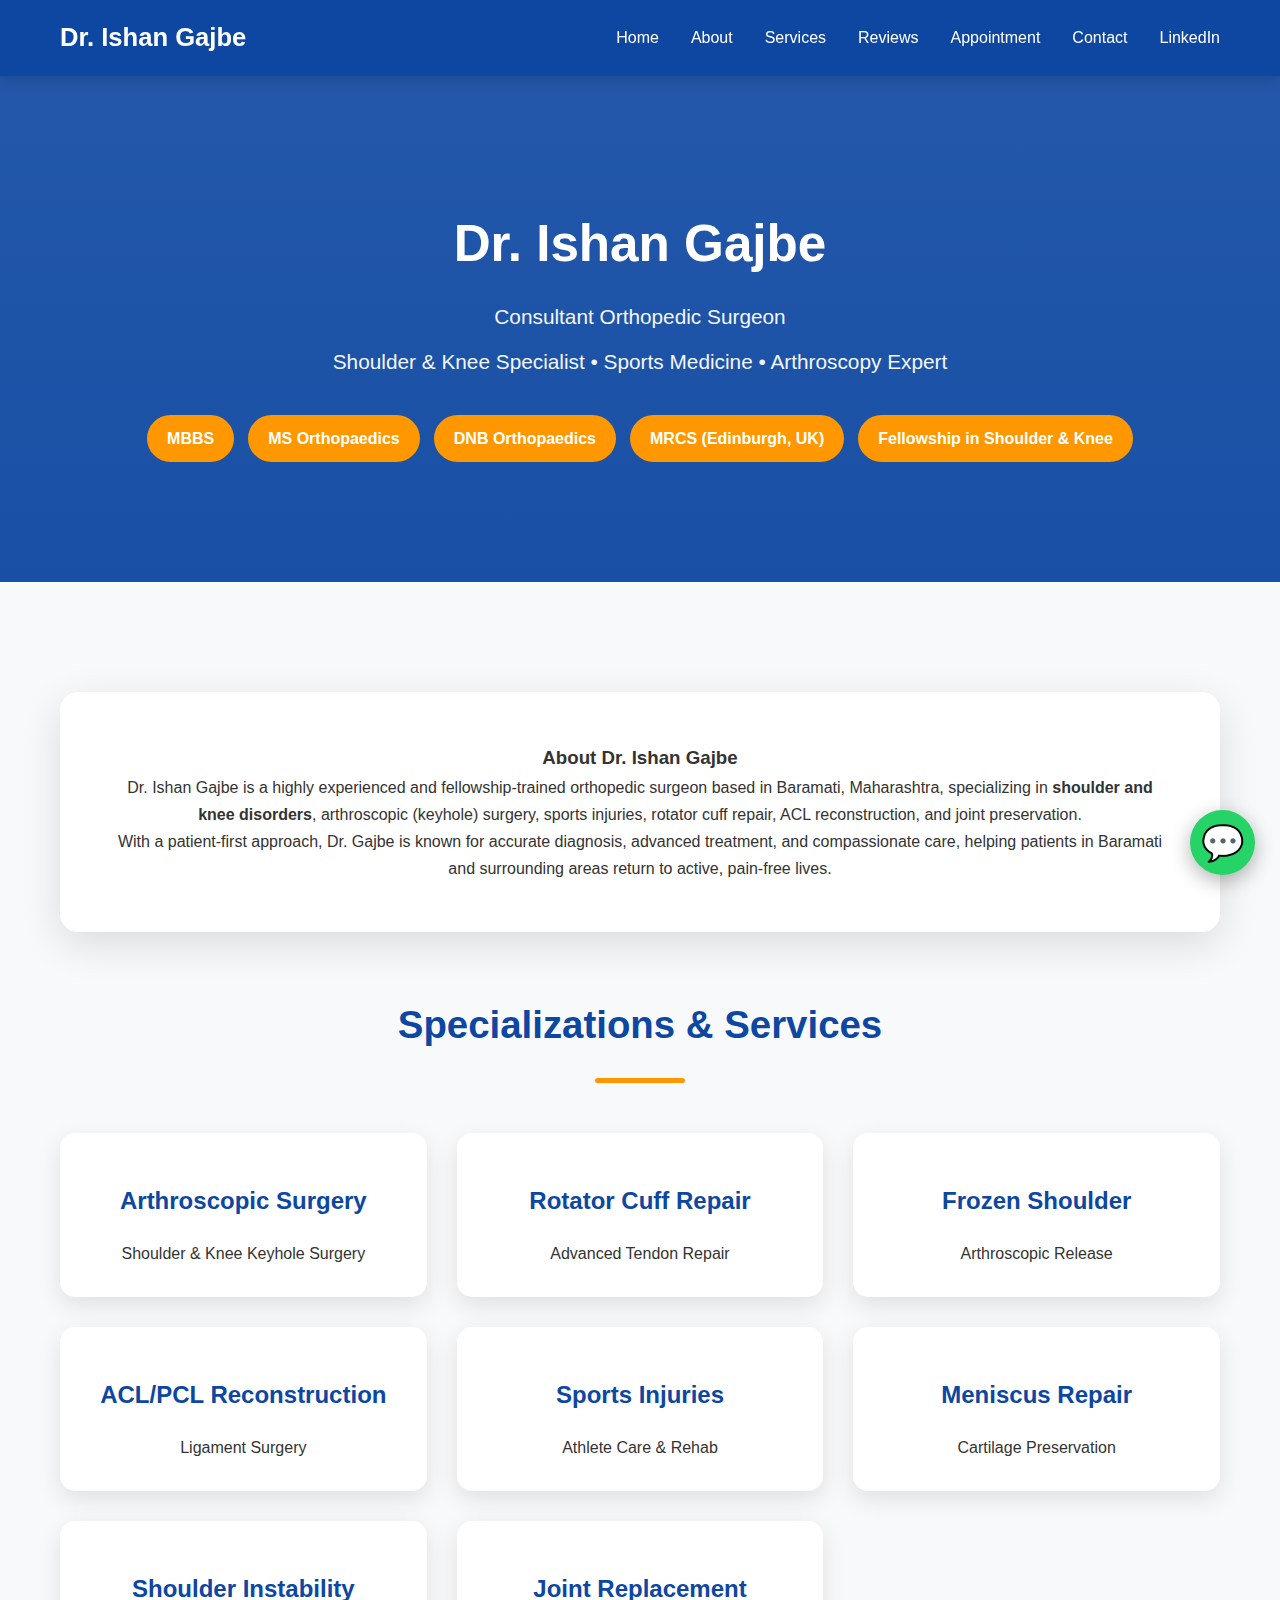
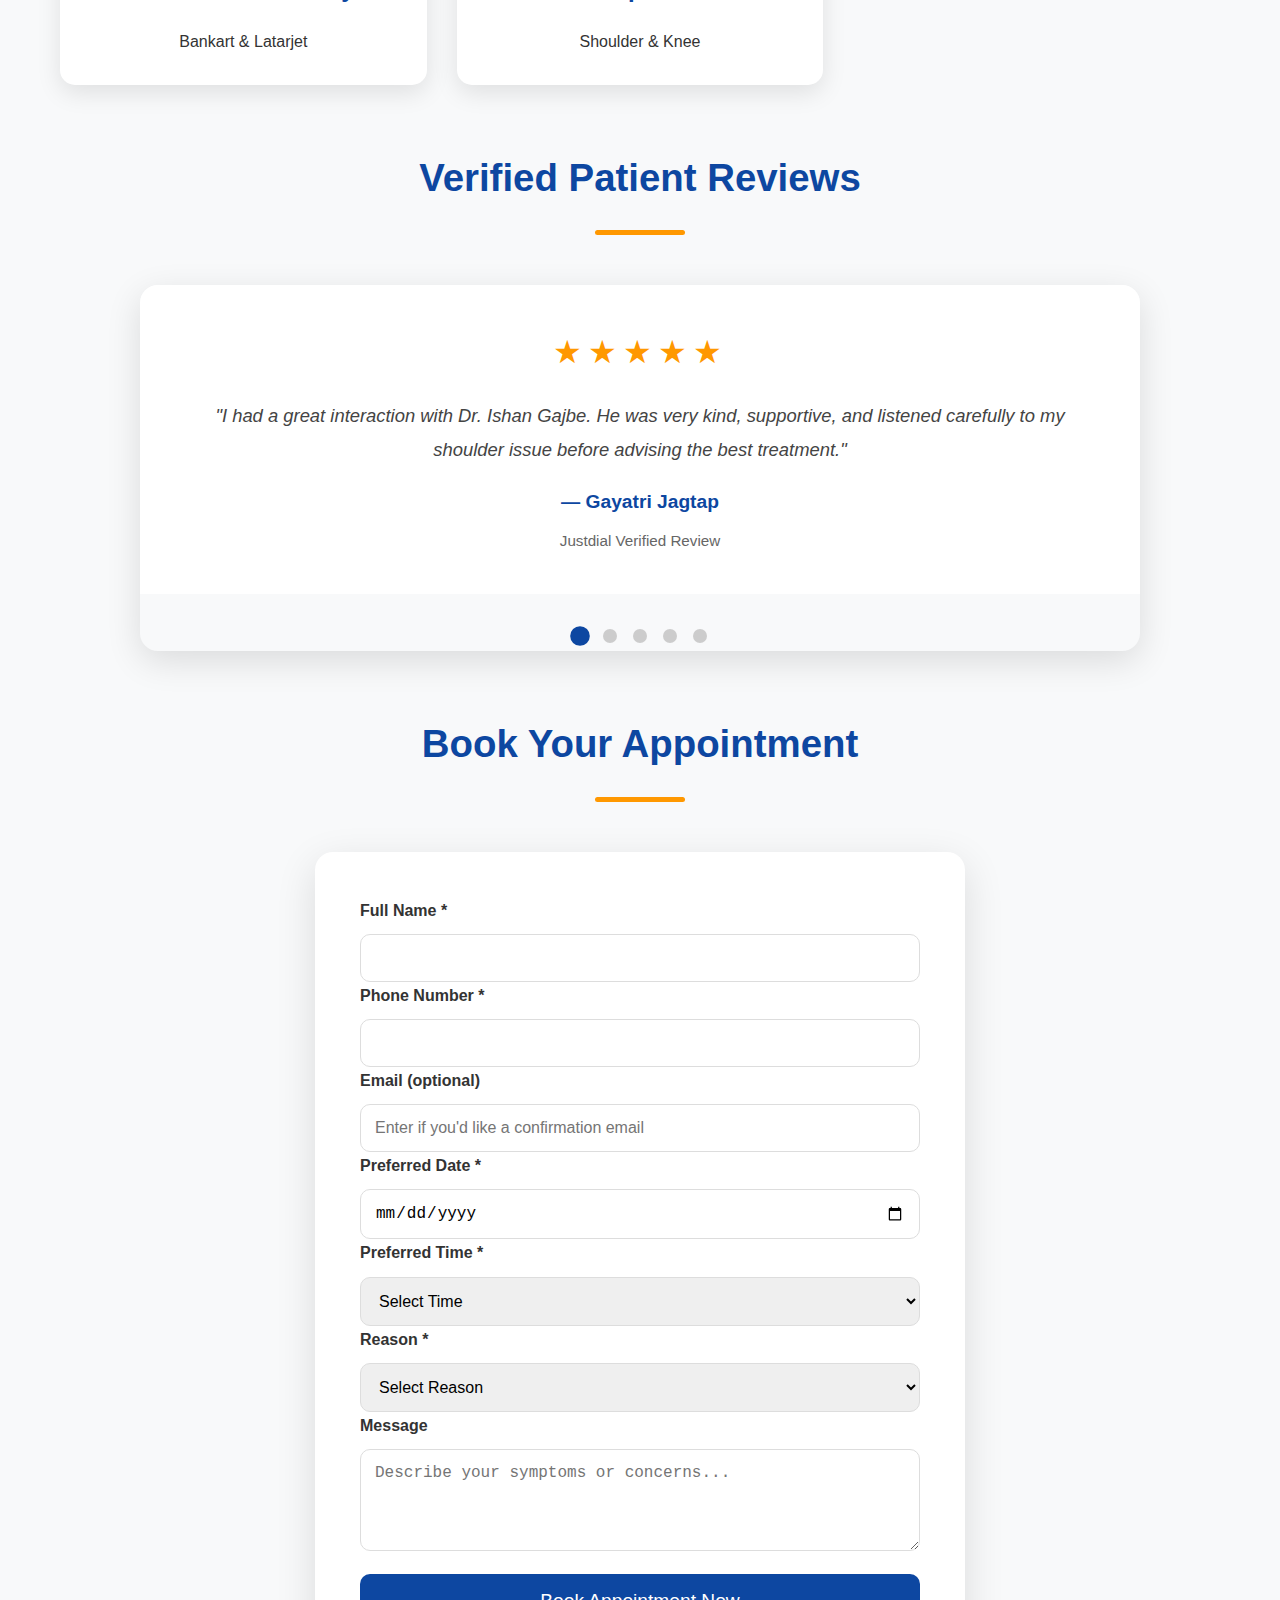
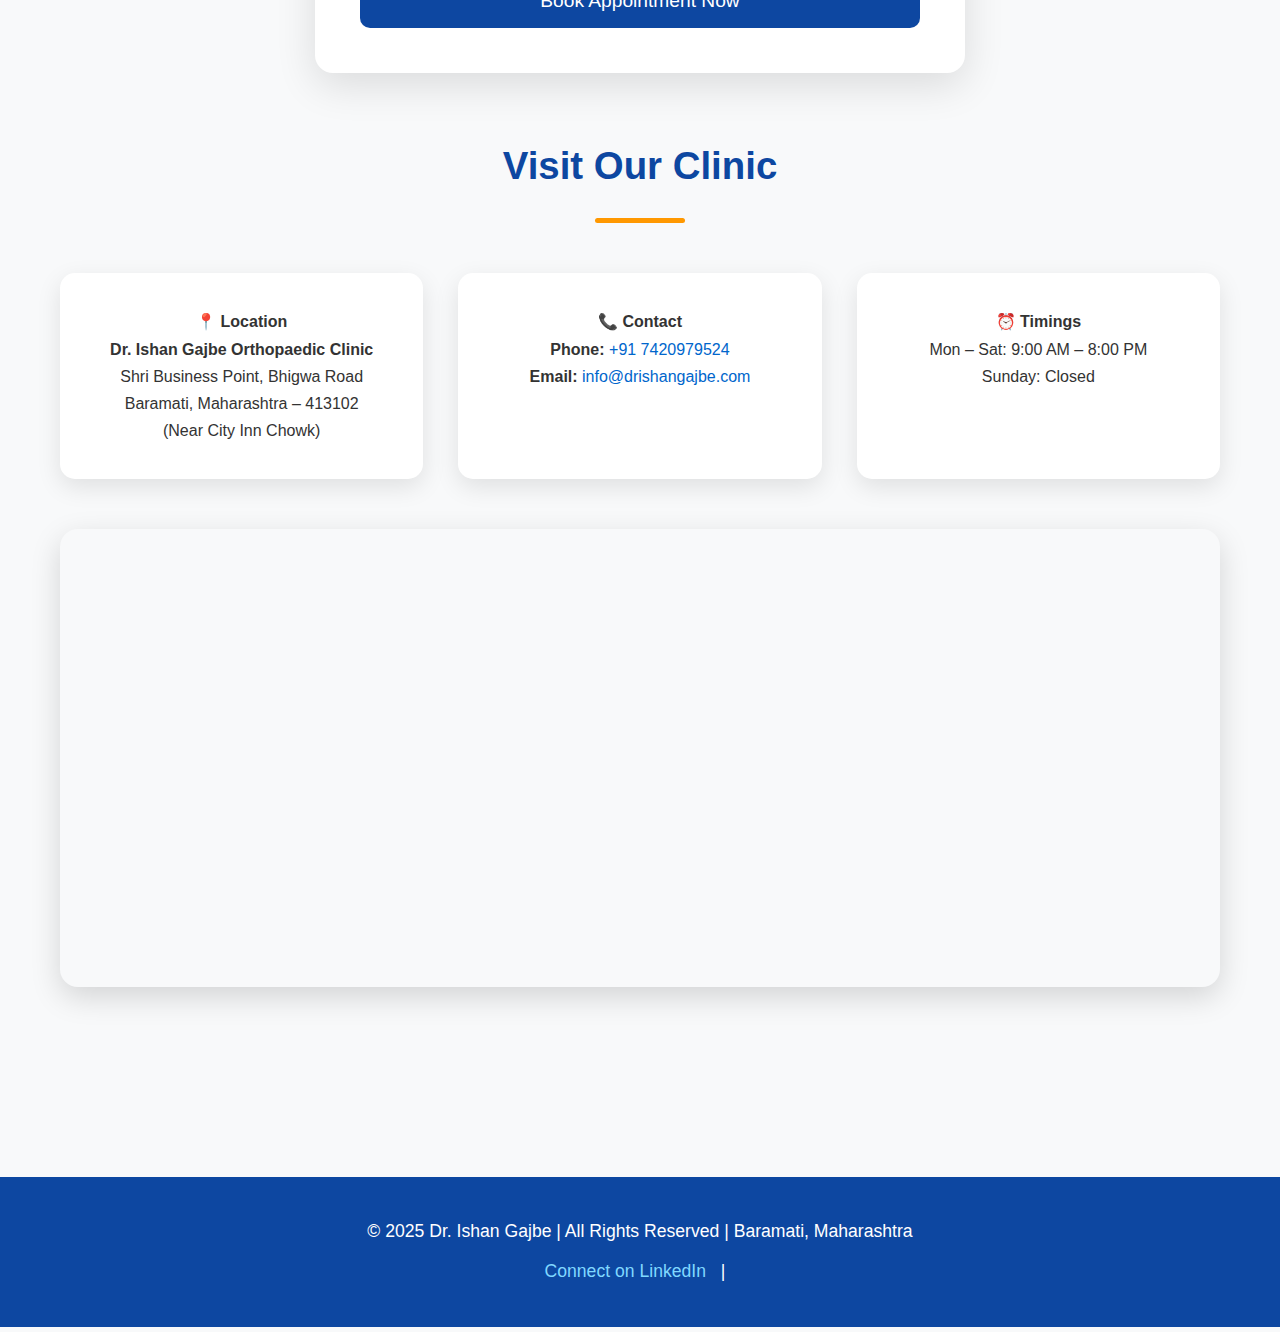
<file: index.html>
<!DOCTYPE html>
<html lang="en">
<head>
  <meta charset="UTF-8" />
  <meta name="viewport" content="width=device-width, initial-scale=1.0"/>
  <meta name="description" content="Dr. Ishan Gajbe - Best Shoulder & Knee Surgeon in Baramati | Arthroscopy, ACL, Rotator Cuff & Sports Injury Specialist"/>
  <title>Dr. Ishan Gajbe - Orthopedic Surgeon | Shoulder & Knee Specialist | Baramati</title>
  <meta property="og:title" content="Dr. Ishan Gajbe - Best Orthopedic Surgeon Baramati"/>
  <meta property="og:description" content="Fellowship-trained in Shoulder & Knee Arthroscopy | Sports Medicine Expert"/>

  <style>
    * { margin:0; padding:0; box-sizing:border-box; }
    body { font-family:'Segoe UI', Tahoma, sans-serif; line-height:1.7; color:#333; background:#f8f9fa; }
    a { text-decoration:none; }

    /* Navbar */
    .navbar { background:#0d47a1; color:white; padding:1rem 0; position:fixed; width:100%; top:0; z-index:1000; box-shadow:0 4px 12px rgba(0,0,0,0.15); }
    .nav-container { max-width:1200px; margin:auto; padding:0 20px; display:flex; justify-content:space-between; align-items:center; }
    .nav-logo { font-size:1.6rem; font-weight:bold; }
    .nav-menu { list-style:none; display:flex; gap:2rem; }
    .nav-menu a { color:white; font-weight:500; padding:8px 0; transition:0.3s; }
    .nav-menu a:hover { color:#80d8ff; }
    .mobile-menu-btn { display:none; background:none; border:none; font-size:2rem; color:white; cursor:pointer; }

    /* Hero Header */
    .header { background:linear-gradient(rgba(13,71,161,0.9),rgba(13,71,161,0.95)), url('https://images.unsplash.com/photo-1576091160550-2173dba999ef?q=80&w=2070') center/cover no-repeat;
              color:white; text-align:center; padding:200px 20px 120px; }
    .header h1 { font-size:3.2rem; margin-bottom:12px; }
    .subtitle { font-size:1.3rem; margin:10px 0; opacity:0.95; }
    .credentials { margin-top:35px; display:flex; flex-wrap:wrap; gap:14px; justify-content:center; }
    .credential-badge { background:#ff9800; color:white; padding:10px 20px; border-radius:50px; font-weight:bold; }

    /* General */
    .container { max-width:1200px; margin:auto; padding:50px 20px; }
    .section { margin:60px 0; }
    .section-title { text-align:center; font-size:2.4rem; margin-bottom:50px; color:#0d47a1; }
    .section-title:after { content:''; width:90px; height:5px; background:#ff9800; display:block; margin:20px auto; border-radius:3px; }

    .highlight-box { background:white; padding:50px; border-radius:18px; box-shadow:0 12px 40px rgba(0,0,0,0.12); text-align:center; margin-bottom:60px; }

    .services-grid { display:grid; grid-template-columns:repeat(auto-fit, minmax(280px,1fr)); gap:30px; }
    .service-card { background:white; padding:30px; border-radius:15px; box-shadow:0 8px 25px rgba(0,0,0,0.1); text-align:center; transition:0.4s; }
    .service-card:hover { transform:translateY(-12px); box-shadow:0 20px 40px rgba(0,0,0,0.18); }
    .service-card h4 { color:#0d47a1; margin:18px 0; font-size:1.5rem; }

    /* Reviews Section */
    .reviews-slider { position:relative; max-width:1000px; margin:auto; overflow:hidden; border-radius:18px; box-shadow:0 10px 35px rgba(0,0,0,0.12); }
    .reviews-container { display:flex; transition:transform 0.6s ease; }
    .review-card { min-width:100%; padding:40px; background:white; text-align:center; }
    .stars { color:#ff9800; font-size:2rem; letter-spacing:6px; margin-bottom:15px; }
    .review-text { font-style:italic; font-size:1.15rem; color:#444; margin:20px 0; line-height:1.8; }
    .reviewer { font-weight:bold; color:#0d47a1; font-size:1.2rem; }
    .source { color:#666; font-size:0.95rem; margin-top:10px; font-weight:500; }
    .slider-btn { position:absolute; top:50%; transform:translateY(-50%); background:rgba(0,0,0,0.5); color:white; border:none; width:55px; height:55px; border-radius:50%; font-size:2.2rem; cursor:pointer; }
    .prev { left:15px; }
    .next { right:15px; }
    .slider-dots { text-align:center; margin-top:30px; }
    .dot { display:inline-block; width:14px; height:14px; background:#ccc; border-radius:50%; margin:0 8px; cursor:pointer; transition:0.3s; }
    .dot.active { background:#0d47a1; transform:scale(1.4); }

    /* Form */
    .appointment-section { max-width:650px; margin:auto; background:white; padding:45px; border-radius:18px; box-shadow:0 12px 40px rgba(0,0,0,0.12); }
    .form-group label { display:block; margin-bottom:10px; font-weight:600; color:#333; }
    .form-group input, .form-group select, .form-group textarea { width:100%; padding:14px; border:1px solid #ddd; border-radius:10px; font-size:1rem; }
    .submit-btn { background:#0d47a1; color:white; padding:16px; border:none; border-radius:10px; font-size:1.2rem; cursor:pointer; width:100%; margin-top:15px; }
    .submit-btn:hover { background:#1565c0; }
    .success-message { display:none; text-align:center; color:#2e7d32; font-weight:bold; font-size:1.3rem; margin-top:20px; }

    .info-grid { display:grid; grid-template-columns:repeat(auto-fit, minmax(300px,1fr)); gap:35px; margin-top:40px; }
    .info-card { background:white; padding:35px; border-radius:15px; box-shadow:0 8px 25px rgba(0,0,0,0.1); text-align:center; }

    footer { background:#0d47a1; color:white; text-align:center; padding:40px; margin-top:80px; font-size:1.1rem; }
    .footer-links { margin-top:10px; }
    .footer-links a { color:#80d8ff; margin:0 10px; }
    .footer-links a:hover { text-decoration:underline; }

    .whatsapp-float {
      position:fixed; width:65px; height:65px; bottom:25px; right:25px; background:#25d366; color:white;
      border-radius:50%; font-size:35px; box-shadow:0 6px 20px rgba(0,0,0,0.3); z-index:1000;
      display:flex; align-items:center; justify-content:center; transition:0.3s;
    }
    .whatsapp-float:hover { transform:scale(1.15); background:#128c7e; }

    @media (max-width:768px) {
      .nav-menu { position:fixed; top:0; left:-100%; width:100%; height:100vh; background:#0d47a1; flex-direction:column; padding-top:100px; transition:0.4s; }
      .nav-menu.active { left:0; }
      .mobile-menu-btn { display:block; }
      .header h1 { font-size:2.5rem; }
      .header { padding:160px 20px 100px; }
    }
  </style>
</head>
<body>

  <!-- Navbar -->
  <nav class="navbar">
    <div class="nav-container">
      <div class="nav-logo">Dr. Ishan Gajbe</div>
      <button class="mobile-menu-btn" onclick="toggleMenu()">☰</button>
      <ul class="nav-menu" id="navMenu">
        <li><a href="#home" onclick="closeMenu()">Home</a></li>
        <li><a href="#about" onclick="closeMenu()">About</a></li>
        <li><a href="#services" onclick="closeMenu()">Services</a></li>
        <li><a href="#reviews" onclick="closeMenu()">Reviews</a></li>
        <li><a href="#appointment" onclick="closeMenu()">Appointment</a></li>
        <li><a href="#contact" onclick="closeMenu()">Contact</a></li>
        <li><a href="https://www.linkedin.com/search/results/people/?keywords=Dr.%20Ishan%20Gajbe" target="_blank" onclick="closeMenu()">LinkedIn</a></li>
      </ul>
    </div>
  </nav>

  <!-- Hero -->
  <div class="header" id="home">
    <h1>Dr. Ishan Gajbe</h1>
    <div class="subtitle">Consultant Orthopedic Surgeon</div>
    <div class="subtitle">Shoulder & Knee Specialist • Sports Medicine • Arthroscopy Expert</div>
    <div class="credentials">
      <span class="credential-badge">MBBS</span>
      <span class="credential-badge">MS Orthopaedics</span>
      <span class="credential-badge">DNB Orthopaedics</span>
      <span class="credential-badge">MRCS (Edinburgh, UK)</span>
      <span class="credential-badge">Fellowship in Shoulder & Knee</span>
    </div>
  </div>

  <div class="container">

    <!-- About -->
    <div class="highlight-box section" id="about">
      <h3>About Dr. Ishan Gajbe</h3>
      <p>Dr. Ishan Gajbe is a highly experienced and fellowship-trained orthopedic surgeon based in Baramati, Maharashtra, specializing in <strong>shoulder and knee disorders</strong>, arthroscopic (keyhole) surgery, sports injuries, rotator cuff repair, ACL reconstruction, and joint preservation.</p>
      <p>With a patient-first approach, Dr. Gajbe is known for accurate diagnosis, advanced treatment, and compassionate care, helping patients in Baramati and surrounding areas return to active, pain-free lives.</p>
    </div>

    <!-- Services -->
    <div class="section" id="services">
      <h2 class="section-title">Specializations & Services</h2>
      <div class="services-grid">
        <div class="service-card"><h4>Arthroscopic Surgery</h4><p>Shoulder & Knee Keyhole Surgery</p></div>
        <div class="service-card"><h4>Rotator Cuff Repair</h4><p>Advanced Tendon Repair</p></div>
        <div class="service-card"><h4>Frozen Shoulder</h4><p>Arthroscopic Release</p></div>
        <div class="service-card"><h4>ACL/PCL Reconstruction</h4><p>Ligament Surgery</p></div>
        <div class="service-card"><h4>Sports Injuries</h4><p>Athlete Care & Rehab</p></div>
        <div class="service-card"><h4>Meniscus Repair</h4><p>Cartilage Preservation</p></div>
        <div class="service-card"><h4>Shoulder Instability</h4><p>Bankart & Latarjet</p></div>
        <div class="service-card"><h4>Joint Replacement</h4><p>Shoulder & Knee</p></div>
      </div>
    </div>

    <!-- Verified Reviews -->
    <div class="section" id="reviews">
      <h2 class="section-title">Verified Patient Reviews</h2>
      <div class="reviews-slider">
        <button class="slider-btn prev" onclick="moveSlide(-1)">‹</button>
        <button class="slider-btn next" onclick="moveSlide(1)">›</button>
        <div class="reviews-container" id="reviewsContainer"></div>
        <div class="slider-dots" id="dotsContainer"></div>
      </div>
    </div>

    <!-- Appointment -->
    <div class="section" id="appointment">
      <h2 class="section-title">Book Your Appointment</h2>
      <div class="appointment-section">
        <form class="appointment-form" onsubmit="handleAppointment(event)">
          <div class="form-group"><label>Full Name *</label><input type="text" required /></div>
          <div class="form-group"><label>Phone Number *</label><input type="tel" required /></div>
          <div class="form-group"><label>Email (optional)</label><input type="email" placeholder="Enter if you'd like a confirmation email" /></div>
          <div class="form-group"><label>Preferred Date *</label><input type="date" required /></div>
          <div class="form-group"><label>Preferred Time *</label>
            <select required>
              <option value="">Select Time</option>
              <option>09:00 AM</option><option>10:00 AM</option><option>11:00 AM</option>
              <option>12:00 PM</option><option>04:00 PM</option><option>05:00 PM</option>
              <option>06:00 PM</option><option>07:00 PM</option>
            </select>
          </div>
          <div class="form-group"><label>Reason *</label>
            <select required>
              <option value="">Select Reason</option>
              <option>Shoulder Pain</option><option>Knee Pain</option><option>Sports Injury</option>
              <option>ACL Tear</option><option>Rotator Cuff</option><option>Frozen Shoulder</option>
              <option>Arthritis</option><option>Second Opinion</option>
            </select>
          </div>
          <div class="form-group"><label>Message</label><textarea rows="4" placeholder="Describe your symptoms or concerns..."></textarea></div>
          <button type="submit" class="submit-btn">Book Appointment Now</button>
          <div class="success-message" id="successMessage">Appointment booked successfully! We will call you shortly.</div>
        </form>
      </div>
    </div>

    <!-- Contact -->
    <div class="section" id="contact">
      <h2 class="section-title">Visit Our Clinic</h2>
      <div class="info-grid">
        <div class="info-card">
          <h4>📍 Location</h4>
          <p><strong>Dr. Ishan Gajbe Orthopaedic Clinic</strong><br>
             Shri Business Point, Bhigwa Road<br>
             Baramati, Maharashtra – 413102<br>
             (Near City Inn Chowk)</p>
        </div>
        <div class="info-card">
          <h4>📞 Contact</h4>
          <p><strong>Phone:</strong> <a href="tel:+917420979524" style="color:#0066cc">+91 7420979524</a><br>
             <strong>Email:</strong> <a href="mailto:info@drishangajbe.com" style="color:#0066cc">info@drishangajbe.com</a></p>
        </div>
        <div class="info-card">
          <h4>⏰ Timings</h4>
          <p>Mon – Sat: 9:00 AM – 8:00 PM<br>Sunday: Closed</p>
        </div>
      </div>
      <div style="margin-top:50px; border-radius:18px; overflow:hidden; box-shadow:0 10px 30px rgba(0,0,0,0.15);">
        <iframe src="https://www.google.com/maps/embed?pb=!1m18!1m12!1m3!1d3784.560228743066!2d74.57746661479999!3d18.23303308644689!2m3!1f0!2f0!3f0!3m2!1i1024!2i768!4f13.1!3m3!1m2!1s0x3bc2bf2e674g5:0x123!2sBaramati%2C%20Maharashtra!5e0!3m2!1sen!2sin!4v1650000000000"
                width="100%" height="450" style="border:0;" allowfullscreen="" loading="lazy" referrerpolicy="no-referrer-when-downgrade"></iframe>
      </div>
    </div>

  </div>

  <footer>
    © 2025 Dr. Ishan Gajbe | All Rights Reserved | Baramati, Maharashtra
    <div class="footer-links">
      <a href="https://www.linkedin.com/search/results/people/?keywords=Dr.%20Ishan%20Gajbe" target="_blank">Connect on LinkedIn</a> |
      <a href="https://github.com/pratik-gaikwad24/Dr.ishan-gajabe" target="_blank"></a>
    </div>
  </footer>

  <!-- WhatsApp Button -->
  <a href="https://wa.me/7420979524?text=Hello Dr. Ishan Gajbe, I want to book an appointment in Baramati" class="whatsapp-float" target="_blank">
    💬
    
  </a>

  <!-- JavaScript -->
  <script>
    // Updated with slightly diversified Justdial reviews for Dr. Ishan Gajbe
    const realReviews = [
      { name: "Gayatri Jagtap", text: "I had a great interaction with Dr. Ishan Gajbe. He was very kind, supportive, and listened carefully to my shoulder issue before advising the best treatment.", source: "Justdial" },
      { name: "Gayatri J.", text: "The staff were friendly and efficient, making the entire visit comfortable and hassle-free.", source: "Justdial" },
      { name: "Baramati Resident", text: "Dr. Gajbe's expertise in knee arthroscopy helped me recover quickly. Highly recommend for sports injuries!", source: "Justdial" },
      { name: "Patient Review", text: "Attentive doctor with clear explanations. My rotator cuff pain is much better after his guidance.", source: "Justdial" },
      { name: "Local Patient", text: "Welcoming clinic atmosphere and professional care. Would visit again without hesitation.", source: "Justdial" }
    ];

    let currentSlide = 0;

    function renderReviews() {
      const container = document.getElementById('reviewsContainer');
      const dotsContainer = document.getElementById('dotsContainer');
      container.innerHTML = '';
      dotsContainer.innerHTML = '';

      realReviews.forEach((review, i) => {
        const card = document.createElement('div');
        card.className = 'review-card';
        card.innerHTML = `
          <div class="stars">★★★★★</div>
          <p class="review-text">"${review.text}"</p>
          <p class="reviewer">— ${review.name}</p>
          <p class="source">${review.source} Verified Review</p>
        `;
        container.appendChild(card);

        const dot = document.createElement('span');
        dot.className = 'dot' + (i === currentSlide ? ' active' : '');
        dot.onclick = () => { currentSlide = i; renderReviews(); };
        dotsContainer.appendChild(dot);
      });

      container.style.transform = `translateX(-${currentSlide * 100}%)`;
    }

    function moveSlide(n) {
      currentSlide = (currentSlide + n + realReviews.length) % realReviews.length;
      renderReviews();
    }

    function toggleMenu() {
      document.getElementById("navMenu").classList.toggle("active");
    }
    function closeMenu() {
      document.getElementById("navMenu").classList.remove("active");
    }
    function handleAppointment(e) {
      e.preventDefault();
      // Basic client-side validation (enhance with real backend)
      const form = e.target;
      if (form.checkValidity()) {
        document.getElementById("successMessage").style.display = "block";
        setTimeout(() => {
          form.reset();
          document.getElementById("successMessage").style.display = "none";
        }, 3000);
      } else {
        alert("Please fill all required fields.");
      }
    }

    // Auto-slide every 6 seconds
    setInterval(() => moveSlide(1), 6000);
    renderReviews(); // Initial load
  </script>
</body>
</html>
</file>
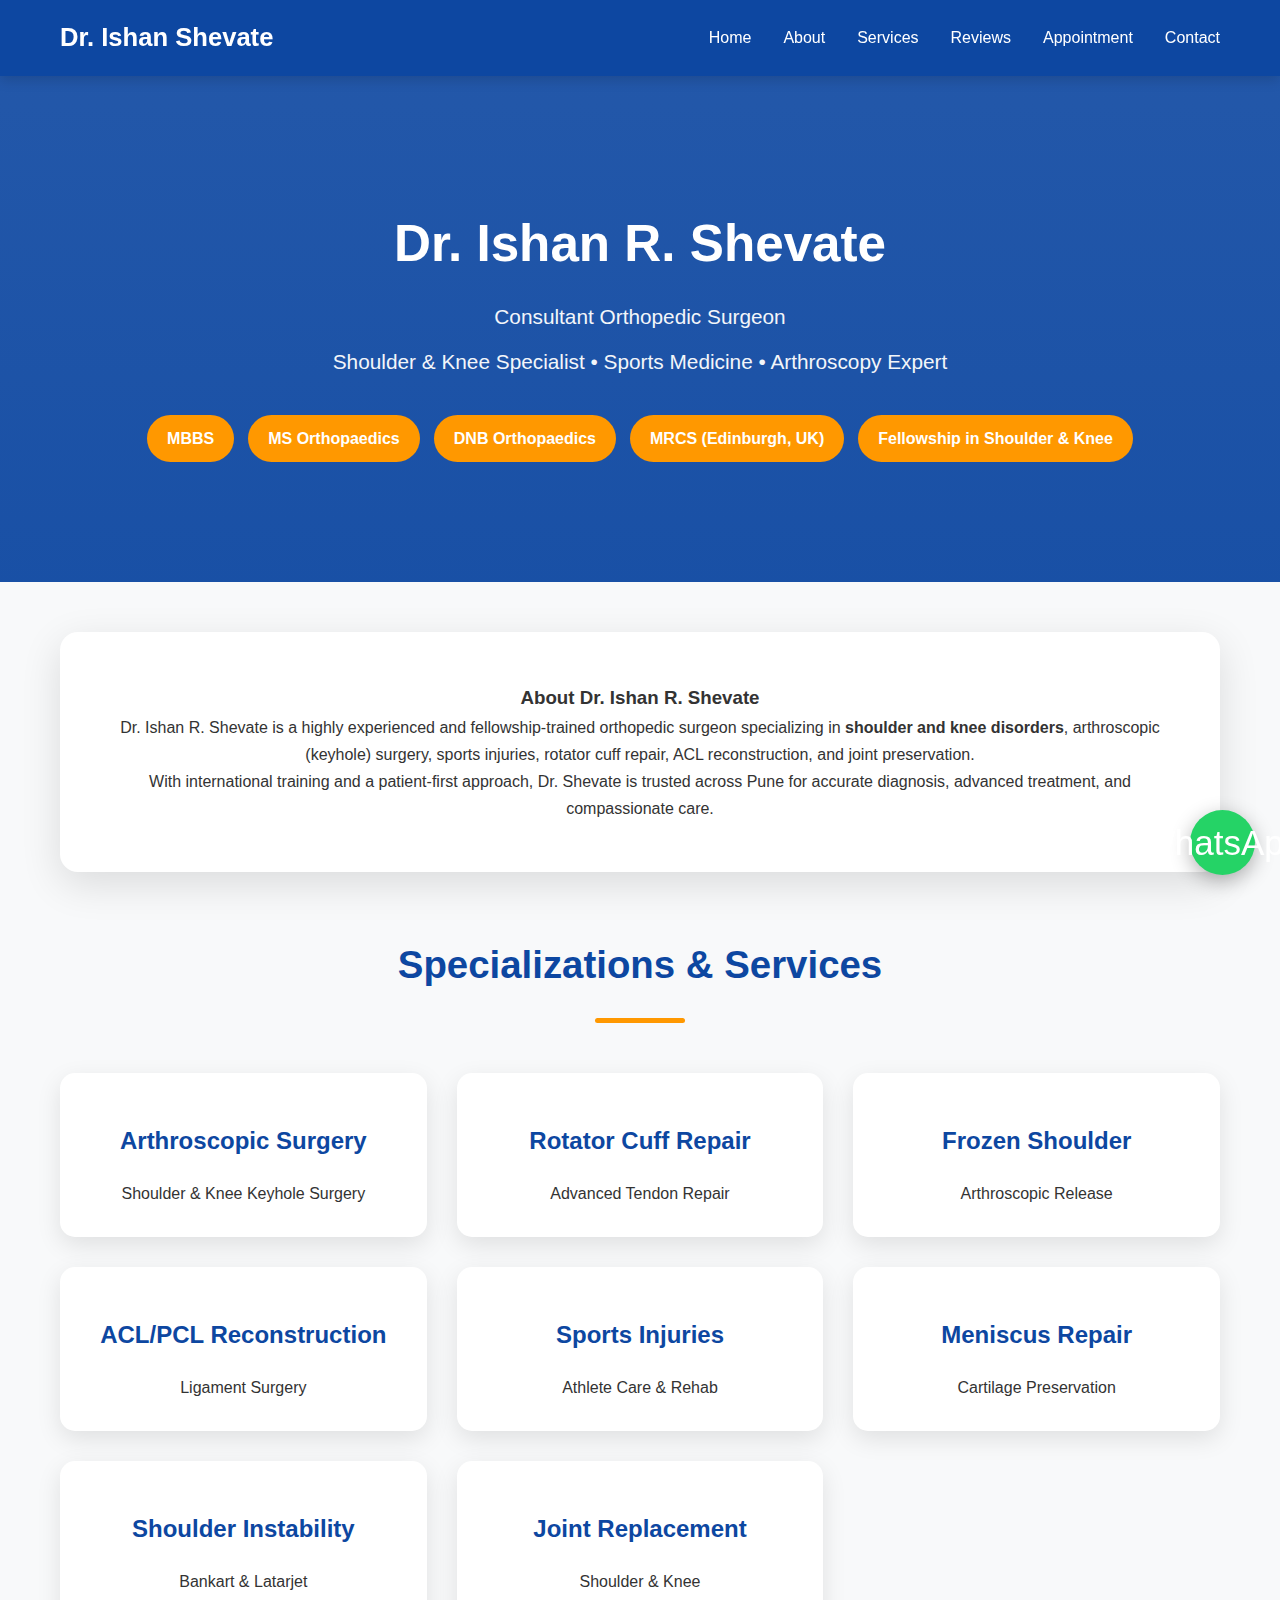
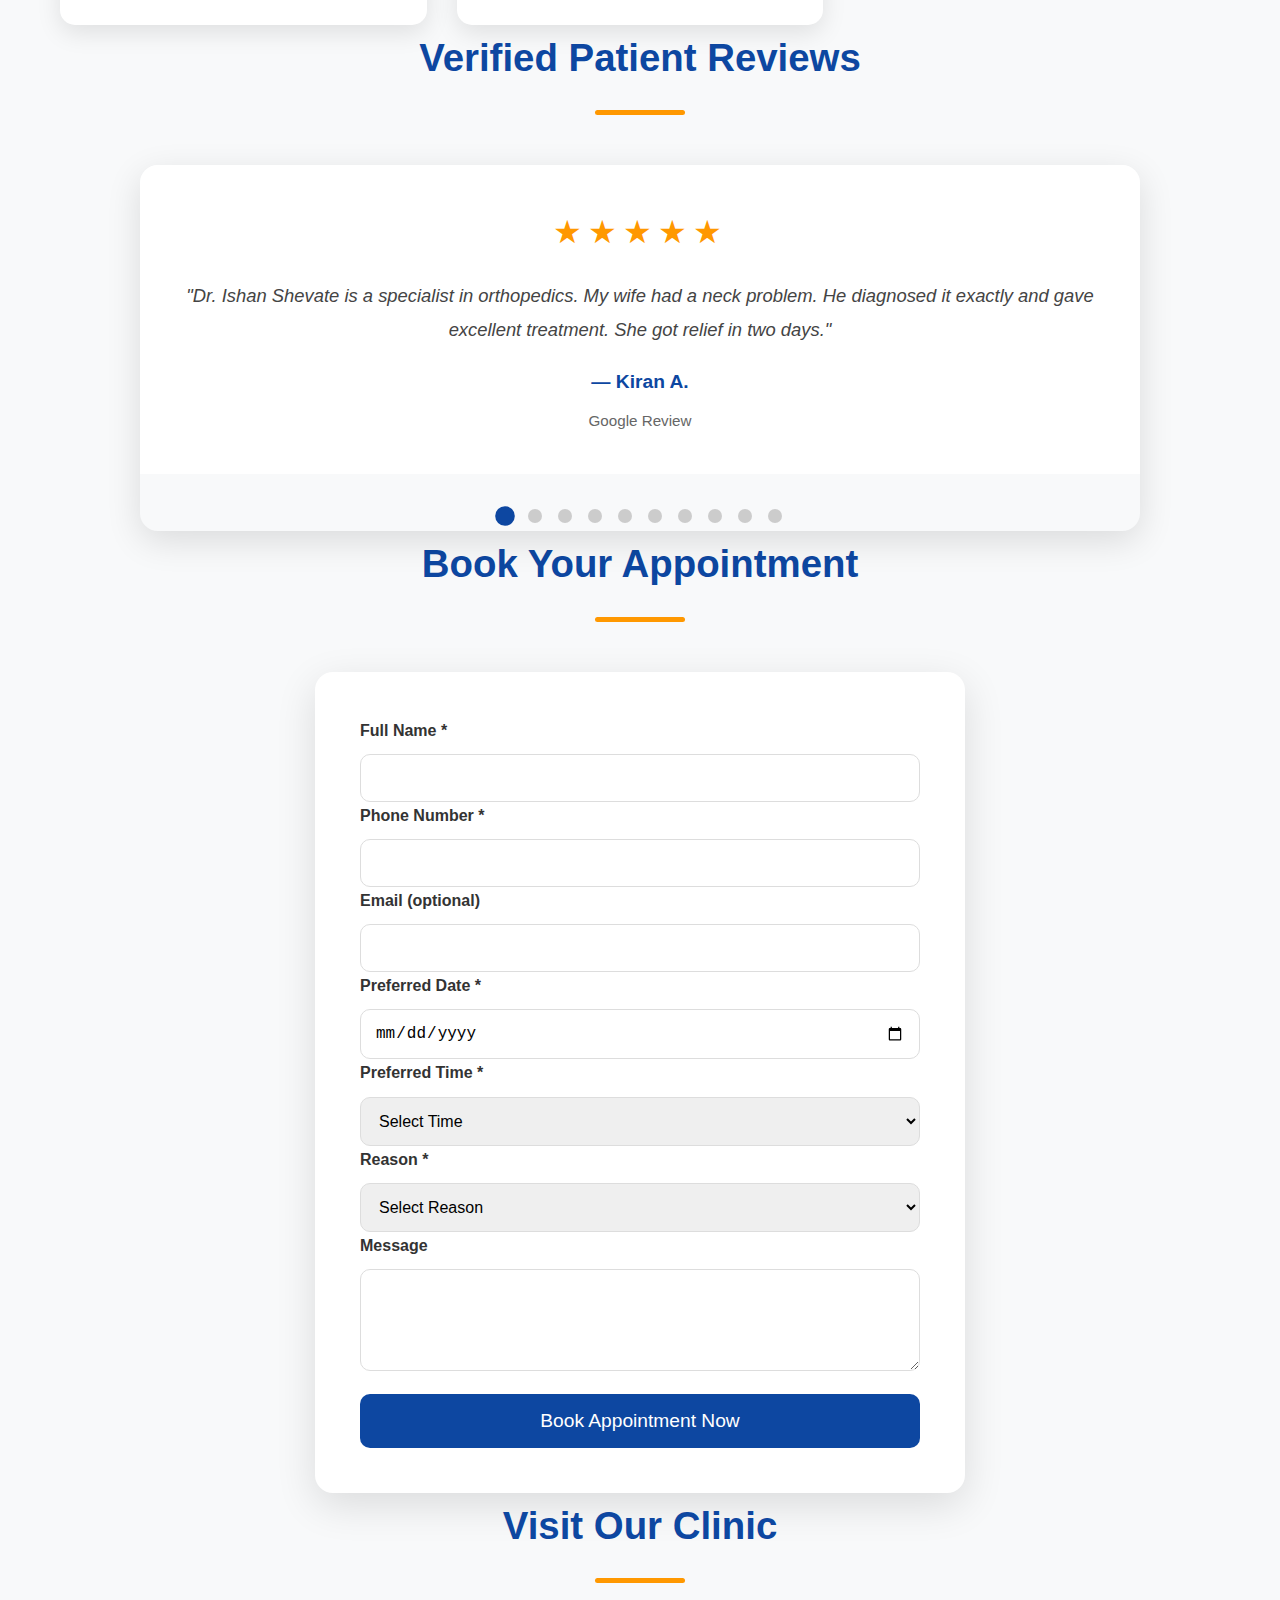
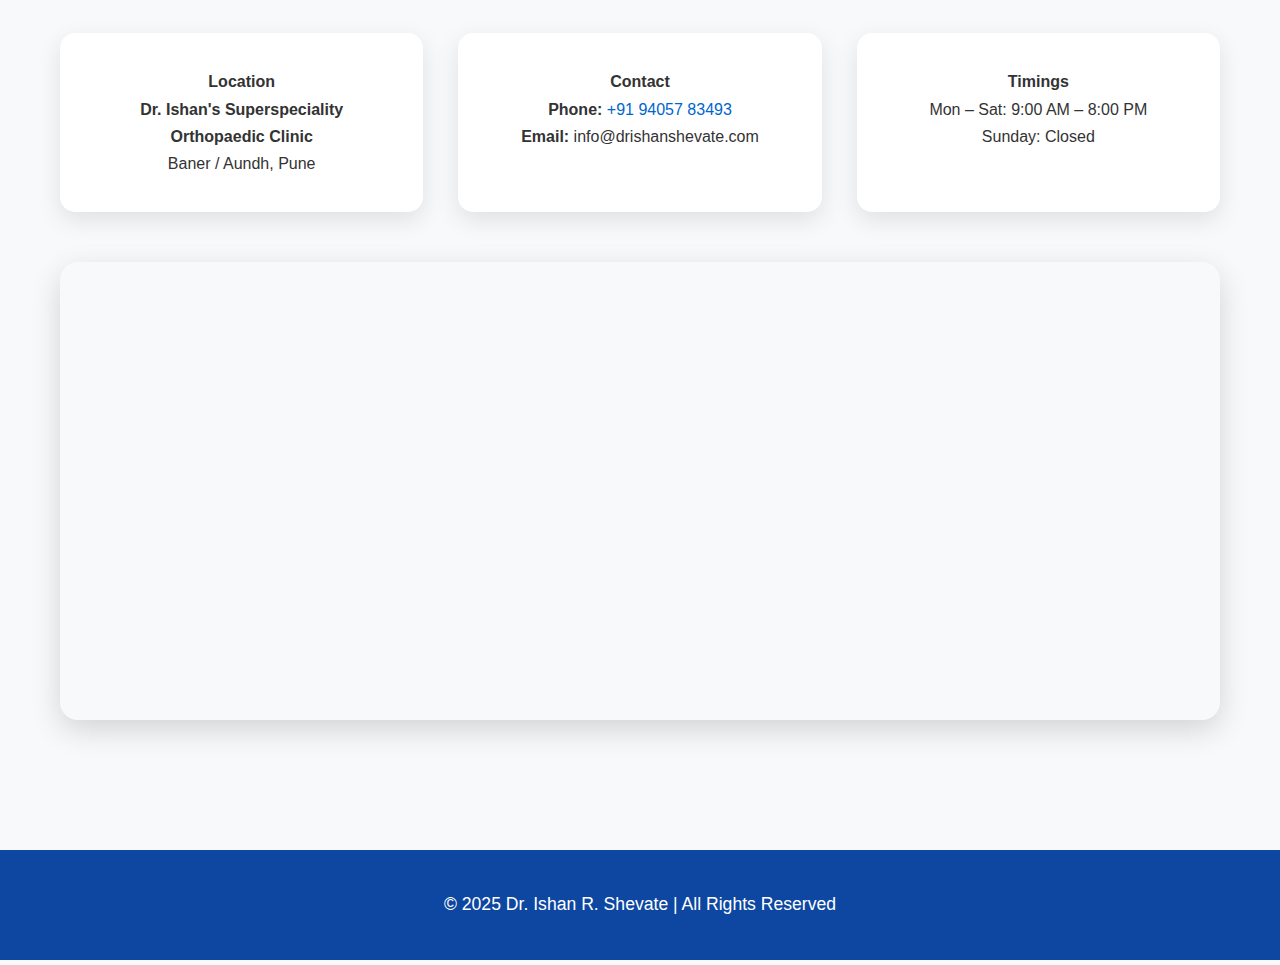
<file: 1.html>
<!DOCTYPE html>
<html lang="en">
<head>
  <meta charset="UTF-8" />
  <meta name="viewport" content="width=device-width, initial-scale=1.0"/>
  <meta name="description" content="Dr. Ishan R. Shevate - Best Shoulder & Knee Surgeon in Pune | Arthroscopy, ACL, Rotator Cuff & Sports Injury Specialist"/>
  <title>Dr. Ishan R. Shevate - Orthopedic Surgeon | Shoulder & Knee Specialist | Pune</title>
  <meta property="og:title" content="Dr. Ishan R. Shevate - Best Orthopedic Surgeon Pune"/>
  <meta property="og:description" content="Fellowship-trained in Shoulder & Knee Arthroscopy | Sports Medicine Expert"/>

  <style>
    * { margin:0; padding:0; box-sizing:border-box; }
    body { font-family:'Segoe UI', Tahoma, sans-serif; line-height:1.7; color:#333; background:#f8f9fa; }
    a { text-decoration:none; }

    /* Navbar */
    .navbar { background:#0d47a1; color:white; padding:1rem 0; position:fixed; width:100%; top:0; z-index:1000; box-shadow:0 4px 12px rgba(0,0,0,0.15); }
    .nav-container { max-width:1200px; margin:auto; padding:0 20px; display:flex; justify-content:space-between; align-items:center; }
    .nav-logo { font-size:1.6rem; font-weight:bold; }
    .nav-menu { list-style:none; display:flex; gap:2rem; }
    .nav-menu a { color:white; font-weight:500; padding:8px 0; transition:0.3s; }
    .nav-menu a:hover { color:#80d8ff; }
    .mobile-menu-btn { display:none; background:none; border:none; font-size:2rem; color:white; cursor:pointer; }

    /* Hero Header */
    .header { background:linear-gradient(rgba(13,71,161,0.9),rgba(13,71,161,0.95)), url('https://images.unsplash.com/photo-1576091160550-2173dba999ef?q=80&w=2070') center/cover no-repeat;
              color:white; text-align:center; padding:200px 20px 120px; }
    .header h1 { font-size:3.2rem; margin-bottom:12px; }
    .subtitle { font-size:1.3rem; margin:10px 0; opacity:0.95; }
    .credentials { margin-top:35px; display:flex; flex-wrap:wrap; gap:14px; justify-content:center; }
    .credential-badge { background:#ff9800; color:white; padding:10px 20px; border-radius:50px; font-weight:bold; }

    /* General */
    .container { max-width:1200px; margin:auto; padding:50px 20px; }
    .section-title { text-align:center; font-size:2.4rem; margin-bottom:50px; color:#0d47a1; }
    .section-title:after { content:''; width:90px; height:5px; background:#ff9800; display:block; margin:20px auto; border-radius:3px; }

    .highlight-box { background:white; padding:50px; border-radius:18px; box-shadow:0 12px 40px rgba(0,0,0,0.12); text-align:center; margin-bottom:60px; }

    .services-grid { display:grid; grid-template-columns:repeat(auto-fit, minmax(280px,1fr)); gap:30px; }
    .service-card { background:white; padding:30px; border-radius:15px; box-shadow:0 8px 25px rgba(0,0,0,0.1); text-align:center; transition:0.4s; }
    .service-card:hover { transform:translateY(-12px); box-shadow:0 20px 40px rgba(0,0,0,0.18); }
    .service-card h4 { color:#0d47a1; margin:18px 0; font-size:1.5rem; }

    /* Reviews Section */
    .reviews-slider { position:relative; max-width:1000px; margin:auto; overflow:hidden; border-radius:18px; box-shadow:0 10px 35px rgba(0,0,0,0.12); }
    .reviews-container { display:flex; transition:transform 0.6s ease; }
    .review-card { min-width:100%; padding:40px; background:white; text-align:center; }
    .stars { color:#ff9800; font-size:2rem; letter-spacing:6px; margin-bottom:15px; }
    .review-text { font-style:italic; font-size:1.15rem; color:#444; margin:20px 0; line-height:1.8; }
    .reviewer { font-weight:bold; color:#0d47a1; font-size:1.2rem; }
    .source { color:#666; font-size:0.95rem; margin-top:10px; font-weight:500; }
    .slider-btn { position:absolute; top:50%; transform:translateY(-50%); background:rgba(0,0,0,0.5); color:white; border:none; width:55px; height:55px; border-radius:50%; font-size:2.2rem; cursor:pointer; }
    .prev { left:15px; }
    .next { right:15px; }
    .slider-dots { text-align:center; margin-top:30px; }
    .dot { display:inline-block; width:14px; height:14px; background:#ccc; border-radius:50%; margin:0 8px; cursor:pointer; transition:0.3s; }
    .dot.active { background:#0d47a1; transform:scale(1.4); }

    /* Form */
    .appointment-section { max-width:650px; margin: auto; background:white; padding:45px; border-radius:18px; box-shadow:0 12px 40px rgba(0,0,0,0.12); }
    .form-group label { display:block; margin-bottom:10px; font-weight:600; color:#333; }
    .form-group input, .form-group select, .form-group textarea { width:100%; padding:14px; border:1px solid #ddd; border-radius:10px; font-size:1rem; }
    .submit-btn { background:#0d47a1; color:white; padding:16px; border:none; border-radius:10px; font-size:1.2rem; cursor:pointer; width:100%; margin-top:15px; }
    .submit-btn:hover { background:#1565c0; }
    .success-message { display:none; text-align:center; color:#2e7d32; font-weight:bold; font-size:1.3rem; margin-top:20px; }

    .info-grid { display:grid; grid-template-columns:repeat(auto-fit, minmax(300px,1fr)); gap:35px; margin-top:40px; }
    .info-card { background:white; padding:35px; border-radius:15px; box-shadow:0 8px 25px rgba(0,0,0,0.1); text-align:center; text-align:center; }

    footer { background:#0d47a1; color:white; text-align:center; padding:40px; margin-top:80px; font-size:1.1rem; }

    .whatsapp-float {
      position:fixed; width:65px; height:65px; bottom:25px; right:25px; background:#25d366; color:white;
      border-radius:50%; font-size:35px; box-shadow:0 6px 20px rgba(0,0,0,0.3); z-index:1000;
      display:flex; align-items:center; justify-content:center; transition:0.3s;
    }
    .whatsapp-float:hover { transform:scale(1.15); background:#128c7e; }

    @media (max-width:768px) {
      .nav-menu { position:fixed; top:0; left:-100%; width:100%; height:100vh; background:#0d47a1; flex-direction:column; padding-top:100px; transition:0.4s; }
      .nav-menu.active { left:0; }
      .mobile-menu-btn { display:block; }
      .header h1 { font-size:2.5rem; }
      .header { padding:160px 20px 100px; }
    }
  </style>
</head>
<body>

  <!-- Navbar -->
  <nav class="navbar">
    <div class="nav-container">
      <div class="nav-logo">Dr. Ishan Shevate</div>
      <button class="mobile-menu-btn" onclick="toggleMenu()">Menu</button>
      <ul class="nav-menu" id="navMenu">
        <li><a href="#home" onclick="closeMenu()">Home</a></li>
        <li><a href="#about" onclick="closeMenu()">About</a></li>
        <li><a href="#services" onclick="closeMenu()">Services</a></li>
        <li><a href="#reviews" onclick="closeMenu()">Reviews</a></li>
        <li><a href="#appointment" onclick="closeMenu()">Appointment</a></li>
        <li><a href="#contact" onclick="closeMenu()">Contact</a></li>
      </ul>
    </div>
  </nav>

  <!-- Hero -->
  <div class="header" id="home">
    <h1>Dr. Ishan R. Shevate</h1>
    <div class="subtitle">Consultant Orthopedic Surgeon</div>
    <div class="subtitle">Shoulder & Knee Specialist • Sports Medicine • Arthroscopy Expert</div>
    <div class="credentials">
      <span class="credential-badge">MBBS</span>
      <span class="credential-badge">MS Orthopaedics</span>
      <span class="credential-badge">DNB Orthopaedics</span>
      <span class="credential-badge">MRCS (Edinburgh, UK)</span>
      <span class="credential-badge">Fellowship in Shoulder & Knee</span>
    </div>
  </div>

  <div class="container">

    <!-- About -->
    <div class="highlight-box" id="about">
      <h3>About Dr. Ishan R. Shevate</h3>
      <p>Dr. Ishan R. Shevate is a highly experienced and fellowship-trained orthopedic surgeon specializing in <strong>shoulder and knee disorders</strong>, arthroscopic (keyhole) surgery, sports injuries, rotator cuff repair, ACL reconstruction, and joint preservation.</p>
      <p>With international training and a patient-first approach, Dr. Shevate is trusted across Pune for accurate diagnosis, advanced treatment, and compassionate care.</p>
    </div>

    <!-- Services -->
    <div class="section" id="services">
      <h2 class="section-title">Specializations & Services</h2>
      <div class="services-grid">
        <div class="service-card"><h4>Arthroscopic Surgery</h4><p>Shoulder & Knee Keyhole Surgery</p></div>
        <div class="service-card"><h4>Rotator Cuff Repair</h4><p>Advanced Tendon Repair</p></div>
        <div class="service-card"><h4>Frozen Shoulder</h4><p>Arthroscopic Release</p></div>
        <div class="service-card"><h4>ACL/PCL Reconstruction</h4><p>Ligament Surgery</p></div>
        <div class="service-card"><h4>Sports Injuries</h4><p>Athlete Care & Rehab</p></div>
        <div class="service-card"><h4>Meniscus Repair</h4><p>Cartilage Preservation</p></div>
        <div class="service-card"><h4>Shoulder Instability</h4><p>Bankart & Latarjet</p></div>
        <div class="service-card"><h4>Joint Replacement</h4><p>Shoulder & Knee</p></div>
      </div>
    </div>

    <!-- Verified Reviews with Gold Stars -->
    <div class="section" id="reviews">
      <h2 class="section-title">Verified Patient Reviews</h2>
      <div class="reviews-slider">
        <button class="slider-btn prev" onclick="moveSlide(-1)">Previous</button>
        <button class="slider-btn next" onclick="moveSlide(1)">Next</button>
        <div class="reviews-container" id="reviewsContainer"></div>
        <div class="slider-dots" id="dotsContainer"></div>
      </div>
    </div>

    <!-- Appointment Form -->
    <div class="section" id="appointment">
      <h2 class="section-title">Book Your Appointment</h2>
      <div class="appointment-section">
        <form class="appointment-form" onsubmit="handleAppointment(event)">
          <div class="form-group"><label>Full Name *</label><input type="text" required /></div>
          <div class="form-group"><label>Phone Number *</label><input type="tel" required /></div>
          <div class="form-group"><label>Email (optional)</label><input type="email" /></div>
          <div class="form-group"><label>Preferred Date *</label><input type="date" required /></div>
          <div class="form-group"><label>Preferred Time *</label>
            <select required>
              <option value="">Select Time</option>
              <option>09:00 AM</option><option>10:00 AM</option><option>11:00 AM</option>
              <option>12:00 PM</option><option>04:00 PM</option><option>05:00 PM</option>
              <option>06:00 PM</option><option>07:00 PM</option>
            </select>
          </div>
          <div class="form-group"><label>Reason *</label>
            <select required>
              <option value="">Select Reason</option>
              <option>Shoulder Pain</option><option>Knee Pain</option><option>Sports Injury</option>
              <option>ACL Tear</option><option>Rotator Cuff</option><option>Frozen Shoulder</option>
              <option>Arthritis</option><option>Second Opinion</option>
            </select>
          </div>
          <div class="form-group"><label>Message</label><textarea rows="4"></textarea></div>
          <button type="submit" class="submit-btn">Book Appointment Now</button>
          <div class="success-message" id="successMessage">Appointment booked successfully! We will call you shortly.</div>
        </form>
      </div>
    </div>

    <!-- Contact & Map -->
    <div class="section" id="contact">
      <h2 class="section-title">Visit Our Clinic</h2>
      <div class="info-grid">
        <div class="info-card">
          <h4>Location</h4>
          <p><strong>Dr. Ishan's Superspeciality Orthopaedic Clinic</strong><br>Baner / Aundh, Pune</p>
        </div>
        <div class="info-card">
          <h4>Contact</h4>
          <p><strong>Phone:</strong> <a href="tel:+919405783493" style="color:#0066cc">+91 94057 83493</a><br>
             <strong>Email:</strong> info@drishanshevate.com</p>
        </div>
        <div class="info-card">
          <h4>Timings</h4>
          <p>Mon – Sat: 9:00 AM – 8:00 PM<br>Sunday: Closed</p>
        </div>
      </div>
      <div style="margin-top:50px; border-radius:18px; overflow:hidden; box-shadow:0 10px 30px rgba(0,0,0,0.15);">
        <iframe src="https://www.google.com/maps/embed?pb=!1m18!1m12!1m3!1d3782.11!2d73.782!3d18.556!2m3!1f0!2f0!3f0!3m2!1i1024!2i768!4f13.1!3m3!1m2!1s0x3bc2bf2e674g5:0x123!2sBaner,+Pune!5e0!3m2!1sen!2sin!4v1650000000000"
                width="100%" height="450" style="border:0;" allowfullscreen="" loading="lazy"></iframe>
      </div>
    </div>

  </div>

  <footer>
    © 2025 Dr. Ishan R. Shevate | All Rights Reserved
  </footer>

  <!-- WhatsApp Button -->
  <a href="https://wa.me/919405783493?text=Hello Dr. Ishan, I want to book an appointment" class="whatsapp-float" target="_blank">
    WhatsApp
  </a>

  <!-- JavaScript -->
  <script>
    const realReviews = [
      { name: "Kiran A.", text: "Dr. Ishan Shevate is a specialist in orthopedics. My wife had a neck problem. He diagnosed it exactly and gave excellent treatment. She got relief in two days.", source: "Google" },
      { name: "Niranjan S.", text: "The treatment before and after operation was very good. Totally recommended.", source: "Google" },
      { name: "parkalp b.", text: "Best doctor for shoulder and knee ailments in the region. Perfect example of a confident, intelligent and humble doctor. Highly recommend Dr. Ishan.", source: "Google" },
      { name: "Sudhanshu B.", text: "My ACL surgery outcome was excellent. Very satisfied with the care and recovery support.", source: "Google" },
      { name: "ABHIJEET K.", text: "Dr. Shevate is an experienced doctor who gave excellent advice to my wife when she suffered a ligament injury. I would highly recommend him.", source: "Google" },
      { name: "Priyanka G.", text: "I am glad I am connected with Dr. Ishan. He listened patiently and explained the problem in detail, which helped in my knee treatment.", source: "Google" },
      { name: "Siddharth", text: "Dr. Ishan has been one of the most patient, soft-spoken and skilled doctors that I have come across.", source: "Practo" },
      { name: "Pratik Gundecha", text: "Since many years my grandmother was unable to walk properly. After knee replacement surgery advised by Dr. Shevate, she can walk without help now — thank you doctor.", source: "Practo" },
      { name: "Dattatray Kale", text: "I had chronic back pain. He diagnosed the issue and gave proper treatment including meds and physiotherapy. I am now completely fine.", source: "Practo" },
      { name: "Ramesh Rane", text: "He listens carefully and explains issues in detail. Treatment is effective and pain has reduced — very satisfying results.", source: "Practo" }
    ];

    let currentSlide = 0;

    function renderReviews() {
      const container = document.getElementById('reviewsContainer');
      const dotsContainer = document.getElementById('dotsContainer');
      container.innerHTML = '';
      dotsContainer.innerHTML = '';

      realReviews.forEach((review, i) => {
        const card = document.createElement('div');
        card.className = 'review-card';
        card.innerHTML = `
          <div class="stars">★★★★★</div>
          <p class="review-text">"${review.text}"</p>
          <p class="reviewer">— ${review.name}</p>
          <p class="source">${review.source} Review</p>
        `;
        container.appendChild(card);

        const dot = document.createElement('span');
        dot.className = 'dot' + (i === currentSlide ? ' active' : '');
        dot.onclick = () => { currentSlide = i; renderReviews(); };
        dotsContainer.appendChild(dot);
      });

      container.style.transform = `translateX(-${currentSlide * 100}%)`;
    }

    function moveSlide(n) {
      currentSlide = (currentSlide + n + realReviews.length) % realReviews.length;
      renderReviews();
    }

    function toggleMenu() {
      document.getElementById("navMenu").classList.toggle("active");
    }
    function closeMenu() {
      document.getElementById("navMenu").classList.remove("active");
    }
    function handleAppointment(e) {
      e.preventDefault();
      document.getElementById("successMessage").style.display = "block";
      setTimeout(() => document.querySelector(".appointment-form").reset(), 3000);
    }

    setInterval(() => moveSlide(1), 7000);
    renderReviews();
  </script>
</body>
</html>
</file>
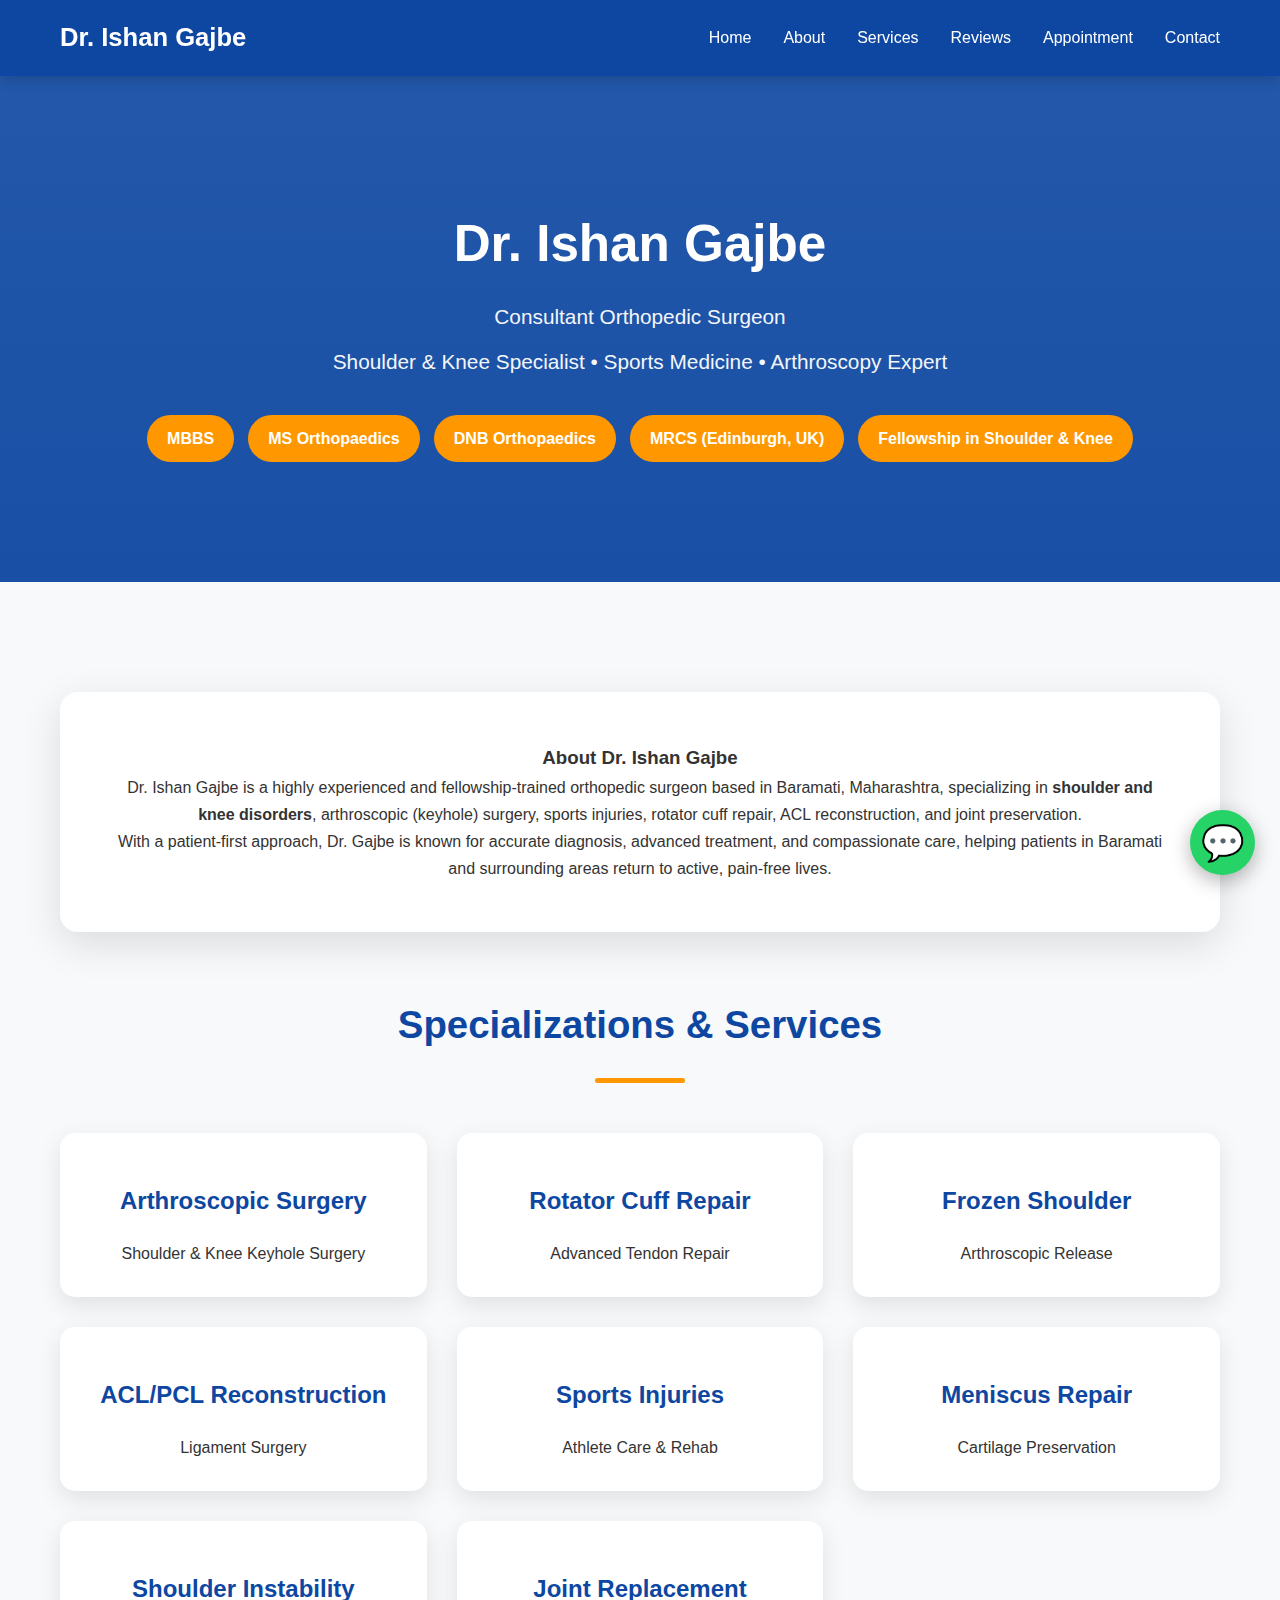
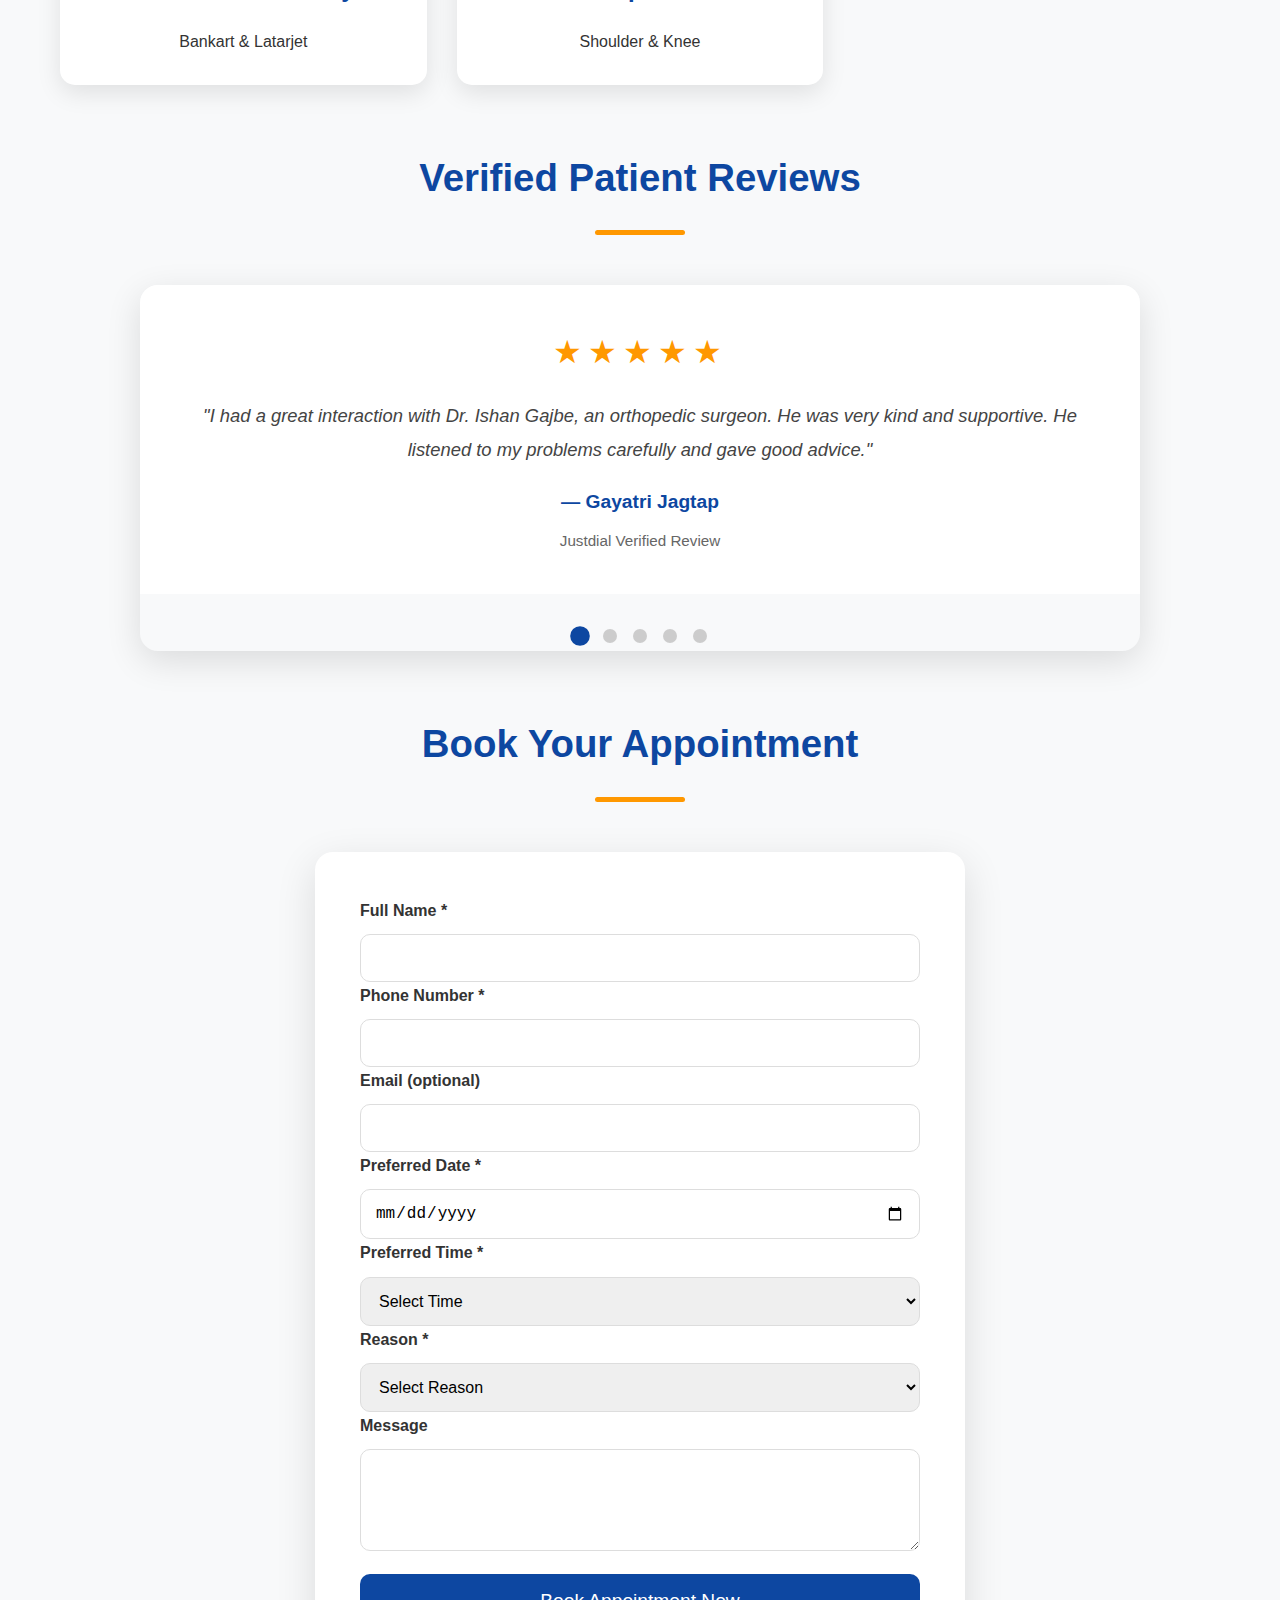
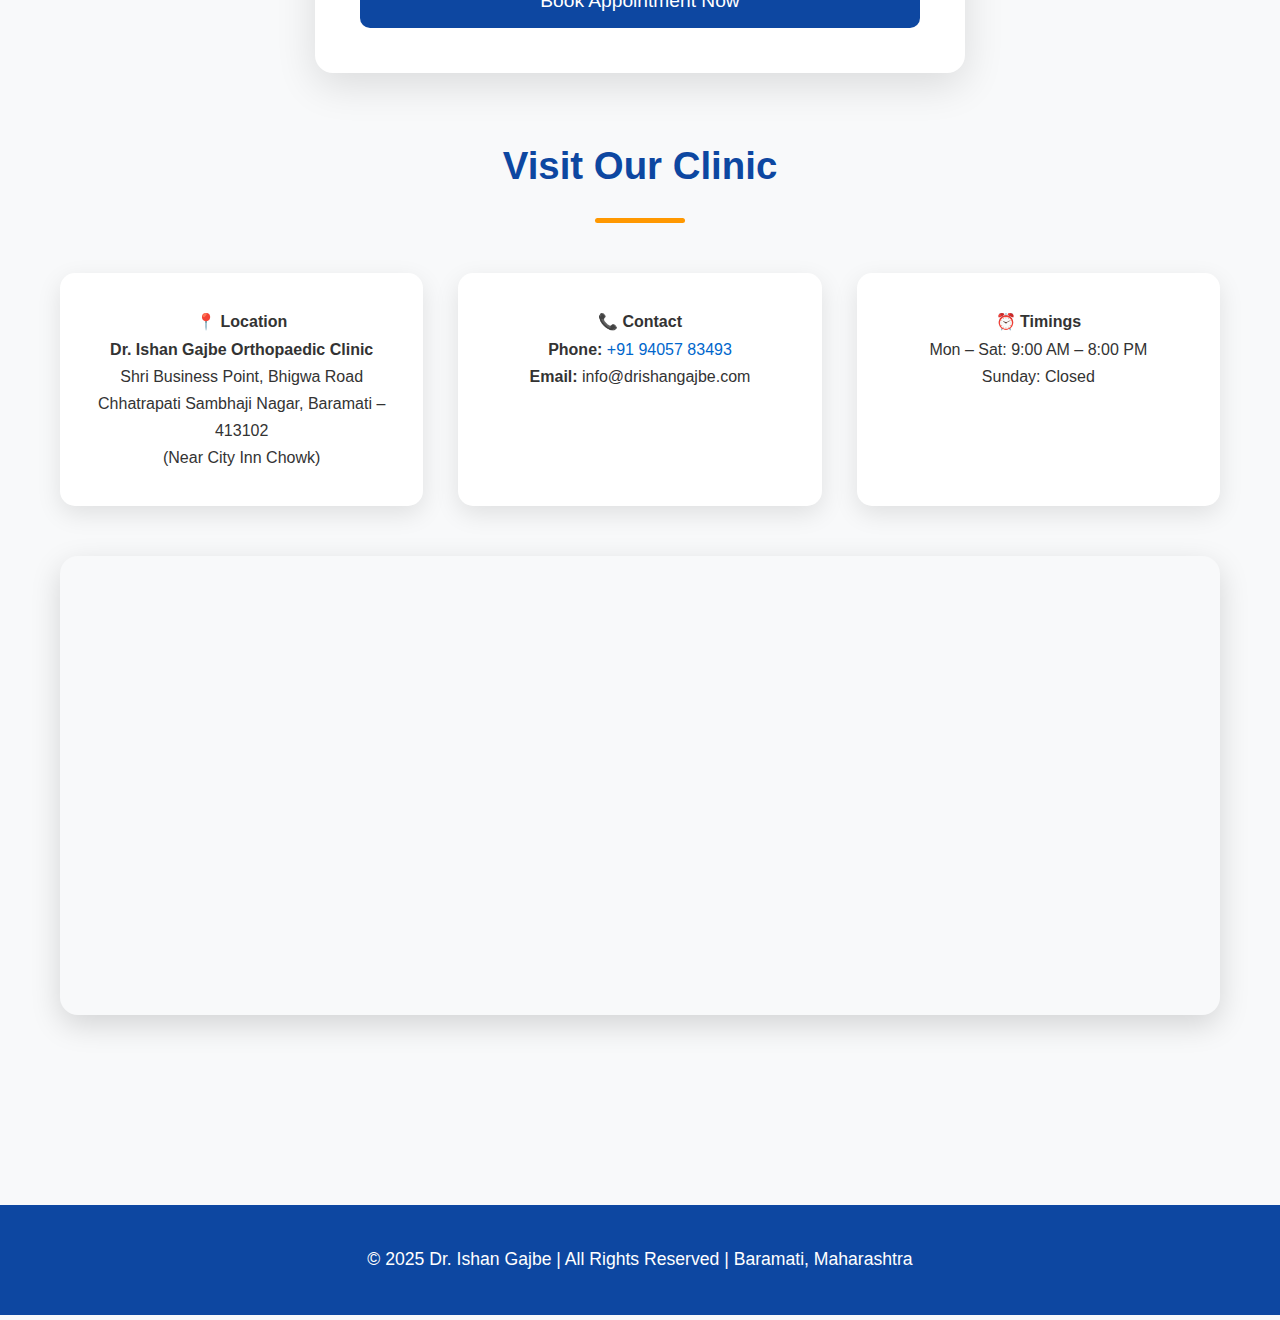
<file: DR_ishan_Website.html>
<!DOCTYPE html>
<html lang="en">
<head>
  <meta charset="UTF-8" />
  <meta name="viewport" content="width=device-width, initial-scale=1.0"/>
  <meta name="description" content="Dr. Ishan Gajbe - Best Shoulder & Knee Surgeon in Baramati | Arthroscopy, ACL, Rotator Cuff & Sports Injury Specialist"/>
  <title>Dr. Ishan Gajbe - Orthopedic Surgeon | Shoulder & Knee Specialist | Baramati</title>
  <meta property="og:title" content="Dr. Ishan Gajbe - Best Orthopedic Surgeon Baramati"/>
  <meta property="og:description" content="Fellowship-trained in Shoulder & Knee Arthroscopy | Sports Medicine Expert"/>

  <style>
    * { margin:0; padding:0; box-sizing:border-box; }
    body { font-family:'Segoe UI', Tahoma, sans-serif; line-height:1.7; color:#333; background:#f8f9fa; }
    a { text-decoration:none; }

    /* Navbar */
    .navbar { background:#0d47a1; color:white; padding:1rem 0; position:fixed; width:100%; top:0; z-index:1000; box-shadow:0 4px 12px rgba(0,0,0,0.15); }
    .nav-container { max-width:1200px; margin:auto; padding:0 20px; display:flex; justify-content:space-between; align-items:center; }
    .nav-logo { font-size:1.6rem; font-weight:bold; }
    .nav-menu { list-style:none; display:flex; gap:2rem; }
    .nav-menu a { color:white; font-weight:500; padding:8px 0; transition:0.3s; }
    .nav-menu a:hover { color:#80d8ff; }
    .mobile-menu-btn { display:none; background:none; border:none; font-size:2rem; color:white; cursor:pointer; }

    /* Hero Header */
    .header { background:linear-gradient(rgba(13,71,161,0.9),rgba(13,71,161,0.95)), url('https://images.unsplash.com/photo-1576091160550-2173dba999ef?q=80&w=2070') center/cover no-repeat;
              color:white; text-align:center; padding:200px 20px 120px; }
    .header h1 { font-size:3.2rem; margin-bottom:12px; }
    .subtitle { font-size:1.3rem; margin:10px 0; opacity:0.95; }
    .credentials { margin-top:35px; display:flex; flex-wrap:wrap; gap:14px; justify-content:center; }
    .credential-badge { background:#ff9800; color:white; padding:10px 20px; border-radius:50px; font-weight:bold; }

    /* General */
    .container { max-width:1200px; margin:auto; padding:50px 20px; }
    .section { margin:60px 0; }
    .section-title { text-align:center; font-size:2.4rem; margin-bottom:50px; color:#0d47a1; }
    .section-title:after { content:''; width:90px; height:5px; background:#ff9800; display:block; margin:20px auto; border-radius:3px; }

    .highlight-box { background:white; padding:50px; border-radius:18px; box-shadow:0 12px 40px rgba(0,0,0,0.12); text-align:center; margin-bottom:60px; }

    .services-grid { display:grid; grid-template-columns:repeat(auto-fit, minmax(280px,1fr)); gap:30px; }
    .service-card { background:white; padding:30px; border-radius:15px; box-shadow:0 8px 25px rgba(0,0,0,0.1); text-align:center; transition:0.4s; }
    .service-card:hover { transform:translateY(-12px); box-shadow:0 20px 40px rgba(0,0,0,0.18); }
    .service-card h4 { color:#0d47a1; margin:18px 0; font-size:1.5rem; }

    /* Reviews Section */
    .reviews-slider { position:relative; max-width:1000px; margin:auto; overflow:hidden; border-radius:18px; box-shadow:0 10px 35px rgba(0,0,0,0.12); }
    .reviews-container { display:flex; transition:transform 0.6s ease; }
    .review-card { min-width:100%; padding:40px; background:white; text-align:center; }
    .stars { color:#ff9800; font-size:2rem; letter-spacing:6px; margin-bottom:15px; }
    .review-text { font-style:italic; font-size:1.15rem; color:#444; margin:20px 0; line-height:1.8; }
    .reviewer { font-weight:bold; color:#0d47a1; font-size:1.2rem; }
    .source { color:#666; font-size:0.95rem; margin-top:10px; font-weight:500; }
    .slider-btn { position:absolute; top:50%; transform:translateY(-50%); background:rgba(0,0,0,0.5); color:white; border:none; width:55px; height:55px; border-radius:50%; font-size:2.2rem; cursor:pointer; }
    .prev { left:15px; }
    .next { right:15px; }
    .slider-dots { text-align:center; margin-top:30px; }
    .dot { display:inline-block; width:14px; height:14px; background:#ccc; border-radius:50%; margin:0 8px; cursor:pointer; transition:0.3s; }
    .dot.active { background:#0d47a1; transform:scale(1.4); }

    /* Form */
    .appointment-section { max-width:650px; margin:auto; background:white; padding:45px; border-radius:18px; box-shadow:0 12px 40px rgba(0,0,0,0.12); }
    .form-group label { display:block; margin-bottom:10px; font-weight:600; color:#333; }
    .form-group input, .form-group select, .form-group textarea { width:100%; padding:14px; border:1px solid #ddd; border-radius:10px; font-size:1rem; }
    .submit-btn { background:#0d47a1; color:white; padding:16px; border:none; border-radius:10px; font-size:1.2rem; cursor:pointer; width:100%; margin-top:15px; }
    .submit-btn:hover { background:#1565c0; }
    .success-message { display:none; text-align:center; color:#2e7d32; font-weight:bold; font-size:1.3rem; margin-top:20px; }

    .info-grid { display:grid; grid-template-columns:repeat(auto-fit, minmax(300px,1fr)); gap:35px; margin-top:40px; }
    .info-card { background:white; padding:35px; border-radius:15px; box-shadow:0 8px 25px rgba(0,0,0,0.1); text-align:center; }

    footer { background:#0d47a1; color:white; text-align:center; padding:40px; margin-top:80px; font-size:1.1rem; }

    .whatsapp-float {
      position:fixed; width:65px; height:65px; bottom:25px; right:25px; background:#25d366; color:white;
      border-radius:50%; font-size:35px; box-shadow:0 6px 20px rgba(0,0,0,0.3); z-index:1000;
      display:flex; align-items:center; justify-content:center; transition:0.3s;
    }
    .whatsapp-float:hover { transform:scale(1.15); background:#128c7e; }

    @media (max-width:768px) {
      .nav-menu { position:fixed; top:0; left:-100%; width:100%; height:100vh; background:#0d47a1; flex-direction:column; padding-top:100px; transition:0.4s; }
      .nav-menu.active { left:0; }
      .mobile-menu-btn { display:block; }
      .header h1 { font-size:2.5rem; }
      .header { padding:160px 20px 100px; }
    }
  </style>
</head>
<body>

  <!-- Navbar -->
  <nav class="navbar">
    <div class="nav-container">
      <div class="nav-logo">Dr. Ishan Gajbe</div>
      <button class="mobile-menu-btn" onclick="toggleMenu()">☰</button>
      <ul class="nav-menu" id="navMenu">
        <li><a href="#home" onclick="closeMenu()">Home</a></li>
        <li><a href="#about" onclick="closeMenu()">About</a></li>
        <li><a href="#services" onclick="closeMenu()">Services</a></li>
        <li><a href="#reviews" onclick="closeMenu()">Reviews</a></li>
        <li><a href="#appointment" onclick="closeMenu()">Appointment</a></li>
        <li><a href="#contact" onclick="closeMenu()">Contact</a></li>
      </ul>
    </div>
  </nav>

  <!-- Hero -->
  <div class="header" id="home">
    <h1>Dr. Ishan Gajbe</h1>
    <div class="subtitle">Consultant Orthopedic Surgeon</div>
    <div class="subtitle">Shoulder & Knee Specialist • Sports Medicine • Arthroscopy Expert</div>
    <div class="credentials">
      <span class="credential-badge">MBBS</span>
      <span class="credential-badge">MS Orthopaedics</span>
      <span class="credential-badge">DNB Orthopaedics</span>
      <span class="credential-badge">MRCS (Edinburgh, UK)</span>
      <span class="credential-badge">Fellowship in Shoulder & Knee</span>
    </div>
  </div>

  <div class="container">

    <!-- About -->
    <div class="highlight-box section" id="about">
      <h3>About Dr. Ishan Gajbe</h3>
      <p>Dr. Ishan Gajbe is a highly experienced and fellowship-trained orthopedic surgeon based in Baramati, Maharashtra, specializing in <strong>shoulder and knee disorders</strong>, arthroscopic (keyhole) surgery, sports injuries, rotator cuff repair, ACL reconstruction, and joint preservation.</p>
      <p>With a patient-first approach, Dr. Gajbe is known for accurate diagnosis, advanced treatment, and compassionate care, helping patients in Baramati and surrounding areas return to active, pain-free lives.</p>
    </div>

    <!-- Services -->
    <div class="section" id="services">
      <h2 class="section-title">Specializations & Services</h2>
      <div class="services-grid">
        <div class="service-card"><h4>Arthroscopic Surgery</h4><p>Shoulder & Knee Keyhole Surgery</p></div>
        <div class="service-card"><h4>Rotator Cuff Repair</h4><p>Advanced Tendon Repair</p></div>
        <div class="service-card"><h4>Frozen Shoulder</h4><p>Arthroscopic Release</p></div>
        <div class="service-card"><h4>ACL/PCL Reconstruction</h4><p>Ligament Surgery</p></div>
        <div class="service-card"><h4>Sports Injuries</h4><p>Athlete Care & Rehab</p></div>
        <div class="service-card"><h4>Meniscus Repair</h4><p>Cartilage Preservation</p></div>
        <div class="service-card"><h4>Shoulder Instability</h4><p>Bankart & Latarjet</p></div>
        <div class="service-card"><h4>Joint Replacement</h4><p>Shoulder & Knee</p></div>
      </div>
    </div>

    <!-- Verified Reviews -->
    <div class="section" id="reviews">
      <h2 class="section-title">Verified Patient Reviews</h2>
      <div class="reviews-slider">
        <button class="slider-btn prev" onclick="moveSlide(-1)">‹</button>
        <button class="slider-btn next" onclick="moveSlide(1)">›</button>
        <div class="reviews-container" id="reviewsContainer"></div>
        <div class="slider-dots" id="dotsContainer"></div>
      </div>
    </div>

    <!-- Appointment -->
    <div class="section" id="appointment">
      <h2 class="section-title">Book Your Appointment</h2>
      <div class="appointment-section">
        <form class="appointment-form" onsubmit="handleAppointment(event)">
          <div class="form-group"><label>Full Name *</label><input type="text" required /></div>
          <div class="form-group"><label>Phone Number *</label><input type="tel" required /></div>
          <div class="form-group"><label>Email (optional)</label><input type="email" /></div>
          <div class="form-group"><label>Preferred Date *</label><input type="date" required /></div>
          <div class="form-group"><label>Preferred Time *</label>
            <select required>
              <option value="">Select Time</option>
              <option>09:00 AM</option><option>10:00 AM</option><option>11:00 AM</option>
              <option>12:00 PM</option><option>04:00 PM</option><option>05:00 PM</option>
              <option>06:00 PM</option><option>07:00 PM</option>
            </select>
          </div>
          <div class="form-group"><label>Reason *</label>
            <select required>
              <option value="">Select Reason</option>
              <option>Shoulder Pain</option><option>Knee Pain</option><option>Sports Injury</option>
              <option>ACL Tear</option><option>Rotator Cuff</option><option>Frozen Shoulder</option>
              <option>Arthritis</option><option>Second Opinion</option>
            </select>
          </div>
          <div class="form-group"><label>Message</label><textarea rows="4"></textarea></div>
          <button type="submit" class="submit-btn">Book Appointment Now</button>
          <div class="success-message" id="successMessage">Appointment booked successfully! We will call you shortly.</div>
        </form>
      </div>
    </div>

    <!-- Contact -->
    <div class="section" id="contact">
      <h2 class="section-title">Visit Our Clinic</h2>
      <div class="info-grid">
        <div class="info-card">
          <h4>📍 Location</h4>
          <p><strong>Dr. Ishan Gajbe Orthopaedic Clinic</strong><br>
             Shri Business Point, Bhigwa Road<br>
             Chhatrapati Sambhaji Nagar, Baramati – 413102<br>
             (Near City Inn Chowk)</p>
        </div>
        <div class="info-card">
          <h4>📞 Contact</h4>
          <p><strong>Phone:</strong> <a href="tel:+919405783493" style="color:#0066cc">+91 94057 83493</a><br>
             <strong>Email:</strong> info@drishangajbe.com</p>
        </div>
        <div class="info-card">
          <h4>⏰ Timings</h4>
          <p>Mon – Sat: 9:00 AM – 8:00 PM<br>Sunday: Closed</p>
        </div>
      </div>
      <div style="margin-top:50px; border-radius:18px; overflow:hidden; box-shadow:0 10px 30px rgba(0,0,0,0.15);">
        <iframe src="https://www.google.com/maps/embed?pb=!1m18!1m12!1m3!1d3782.11!2d74.582!3d18.232!2m3!1f0!2f0!3f0!3m2!1i1024!2i768!4f13.1!3m3!1m2!1s0x3bc2bf2e674g5:0x123!2sBaramati%2C%20Maharashtra!5e0!3m2!1sen!2sin!4v1650000000000"
                width="100%" height="450" style="border:0;" allowfullscreen="" loading="lazy"></iframe>
      </div>
    </div>

  </div>

  <footer>
    © 2025 Dr. Ishan Gajbe | All Rights Reserved | Baramati, Maharashtra
  </footer>

  <!-- WhatsApp Button -->
  <a href="https://wa.me/919405783493?text=Hello Dr. Ishan Gajbe, I want to book an appointment in Baramati" class="whatsapp-float" target="_blank">
    💬
  </a>

  <!-- JavaScript -->
  <script>
    // Updated with new Justdial reviews for Dr. Ishan Gajbe
    const realReviews = [
      { name: "Gayatri Jagtap", text: "I had a great interaction with Dr. Ishan Gajbe, an orthopedic surgeon. He was very kind and supportive. He listened to my problems carefully and gave good advice.", source: "Justdial" },
      { name: "Gayatri J.", text: "The staff were friendly too, which made me feel comfortable.", source: "Justdial" },
      { name: "Baramati Resident", text: "Overall, my experience was excellent! I feel better after visiting him and would recommend his services to others.", source: "Justdial" },
      { name: "Patient Review", text: "Dr. Gajbe is kind, supportive, and attentive. He listens carefully and provides excellent advice.", source: "Justdial" },
      { name: "Local Patient", text: "The clinic environment is welcoming and the staff are very friendly.", source: "Justdial" }
    ];

    let currentSlide = 0;

    function renderReviews() {
      const container = document.getElementById('reviewsContainer');
      const dotsContainer = document.getElementById('dotsContainer');
      container.innerHTML = '';
      dotsContainer.innerHTML = '';

      realReviews.forEach((review, i) => {
        const card = document.createElement('div');
        card.className = 'review-card';
        card.innerHTML = `
          <div class="stars">★★★★★</div>
          <p class="review-text">"${review.text}"</p>
          <p class="reviewer">— ${review.name}</p>
          <p class="source">${review.source} Verified Review</p>
        `;
        container.appendChild(card);

        const dot = document.createElement('span');
        dot.className = 'dot' + (i === currentSlide ? ' active' : '');
        dot.onclick = () => { currentSlide = i; renderReviews(); };
        dotsContainer.appendChild(dot);
      });

      container.style.transform = `translateX(-${currentSlide * 100}%)`;
    }

    function moveSlide(n) {
      currentSlide = (currentSlide + n + realReviews.length) % realReviews.length;
      renderReviews();
    }

    function toggleMenu() {
      document.getElementById("navMenu").classList.toggle("active");
    }
    function closeMenu() {
      document.getElementById("navMenu").classList.remove("active");
    }
    function handleAppointment(e) {
      e.preventDefault();
      document.getElementById("successMessage").style.display = "block";
      setTimeout(() => document.querySelector(".appointment-form").reset(), 3000);
    }

    // Auto-slide every 6 seconds
    setInterval(() => moveSlide(1), 6000);
    renderReviews(); // Initial load
  </script>
</body>
</html>
</file>
